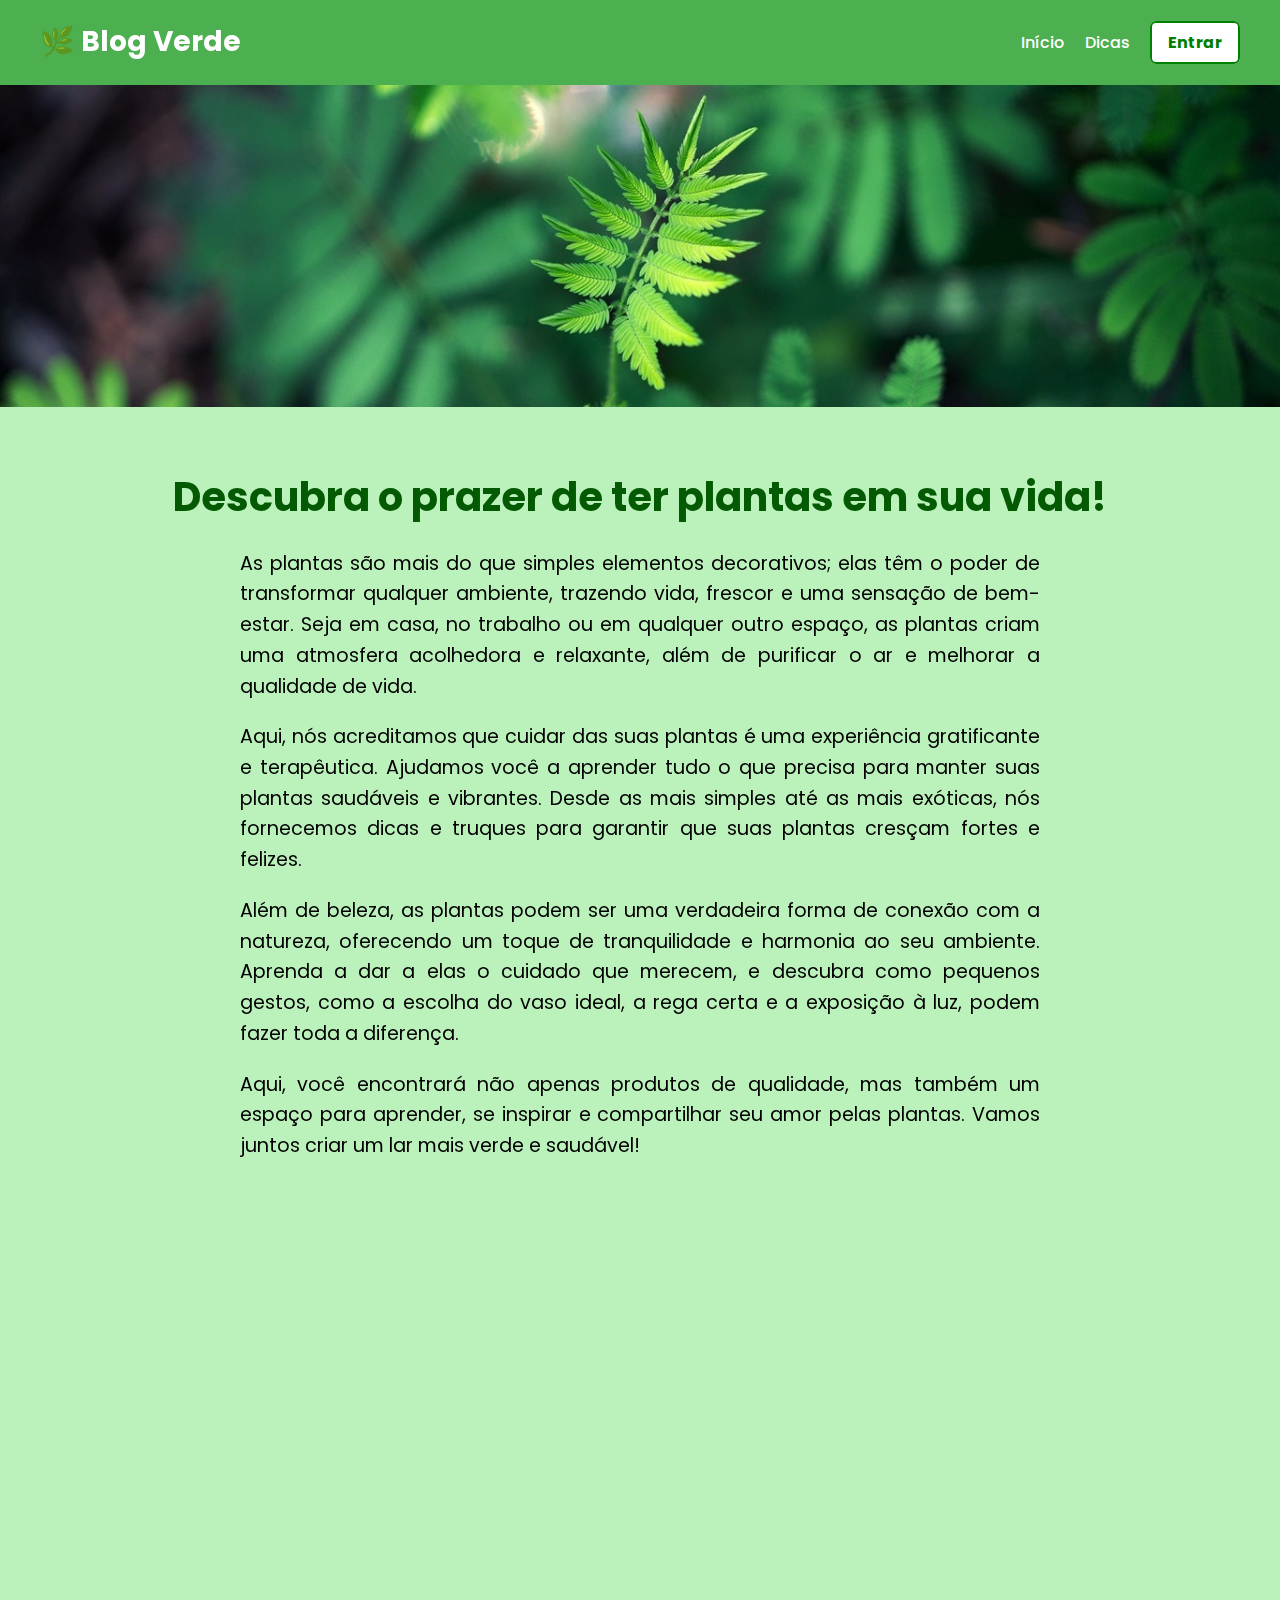
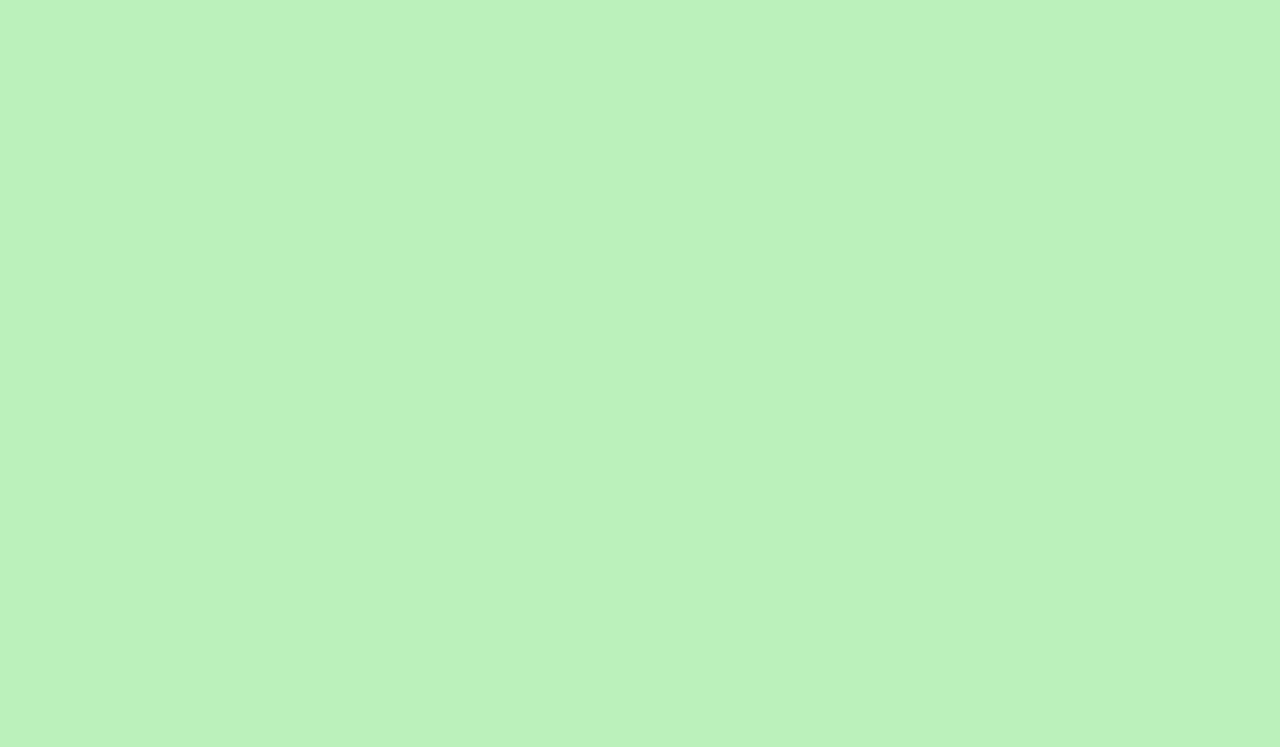
<file: index.html>
<!DOCTYPE html>
<html lang="pt-br">
<head>
    
    <meta charset="UTF-8">
    <meta name="viewport" content="width=device-width, initial-scale=1.0"> 
    <title> 🌿 Blog Verde </title>

    <link rel="stylesheet" href="style.css">
    <link rel="stylesheet" href="https://unpkg.com/aos@next/dist/aos.css"/>
    
</head>

<body>

    <header>
    <div class="logo" data-aos="fade-up">🌿 Blog Verde</div>
    <nav>
      <ul>
        <li><a href="#">Início</a></li>
        <li><a href="#">Dicas</a></li>
        <li><a href="cadastro.html" class="botao-entrar">Entrar</a></li>
      </ul>
    </nav>
  </header>
    
    <img class="fotocabecalho" src="Imagens/fotocabecalho.jpg" alt="Foto do Cabeçalho"> 

    <div class="parte1" data-aos="fade-up"> 
   
    <h1>Descubra o prazer de ter plantas em sua vida!</h1> 

    <p>
        As plantas são mais do que simples elementos decorativos; elas têm o poder de transformar qualquer ambiente, trazendo vida, frescor e uma sensação de bem-estar. Seja em casa, no trabalho ou em qualquer outro espaço, as plantas criam uma atmosfera acolhedora e relaxante, além de purificar o ar e melhorar a qualidade de vida.
    </p>

    <p>
        Aqui, nós acreditamos que cuidar das suas plantas é uma experiência gratificante e terapêutica. Ajudamos você a aprender tudo o que precisa para manter suas plantas saudáveis e vibrantes. Desde as mais simples até as mais exóticas, nós fornecemos dicas e truques para garantir que suas plantas cresçam fortes e felizes.
    </p>

    <p>
        Além de beleza, as plantas podem ser uma verdadeira forma de conexão com a natureza, oferecendo um toque de tranquilidade e harmonia ao seu ambiente. Aprenda a dar a elas o cuidado que merecem, e descubra como pequenos gestos, como a escolha do vaso ideal, a rega certa e a exposição à luz, podem fazer toda a diferença.
    </p>

    <p>
        Aqui, você encontrará não apenas produtos de qualidade, mas também um espaço para aprender, se inspirar e compartilhar seu amor pelas plantas. Vamos juntos criar um lar mais verde e saudável!
    </p>
    </div>

    <div class="parte2" data-aos="fade-up">

    <div class="carrossel">
  <div class="slides" id="slides">
    <img src="Imagens/Cerejeira.jpg" alt="Imagem 1">
    <img src="Imagens/Flores.jpg" alt="Imagem 2">
    <img src="Imagens/Suculentas.jpg" alt="Imagem 3">
    <img src="Imagens/Musgo.jpg" alt="Imagem 4">
    <img src="Imagens/Cacto.jpg" alt="Imagem 5">
  </div>
</div>


    <div class="parte3" data-aos="fade-up">
  <h2 class="subtitle"> • Benefícios de Ter Plantas em Casa </h2>
  <p> Ter plantas em casa vai muito além da estética. Elas ajudam a purificar o ar, reduzem o estresse e podem até melhorar a concentração e a produtividade. 
    Estudos mostram que ambientes com plantas têm um impacto positivo no humor e na saúde mental. Ter um cantinho verde é como trazer um pedaço da natureza para o seu dia a dia.</p>
      
   <h2 class="subtitle"> • Cuidados essenciais para iniciantes </h2>
   <p> Se você está começando agora, não se preocupe! Existem plantas ideais para iniciantes, como suculentas, zamioculcas e jiboias, que exigem pouca manutenção. O segredo está em observar: sinta o solo, veja como a planta reage à luz e evite regar em excesso. Com o tempo, você cria uma conexão natural com suas plantinhas e entende exatamente o que elas precisam.</p>

   <h2 class="subtitle"> • Transforme Seu Espaço com Verde </h2> 
   <p> Uma varanda pequena, um canto da sala ou até o banheiro podem se transformar com a presença de uma planta. Aposte em vasos bonitos, prateleiras com plantas pendentes ou mini hortas na cozinha. Seja criativo! Cada espaço pode ter um toque verde que traz charme, frescor e personalidade.
</p>

</div>

    <script src="https://unpkg.com/aos@next/dist/aos.js"></script>
  <script>
    AOS.init();
  </script>

<script src="SitePlantasJS.js"></script>

</body>

<footer> Feito por Julio Cesar | Biopark Educação | 1º Período de Engenharia de Software
    <a href="https://biopark.com.br/"> </a> </footer>

</html>
</file>
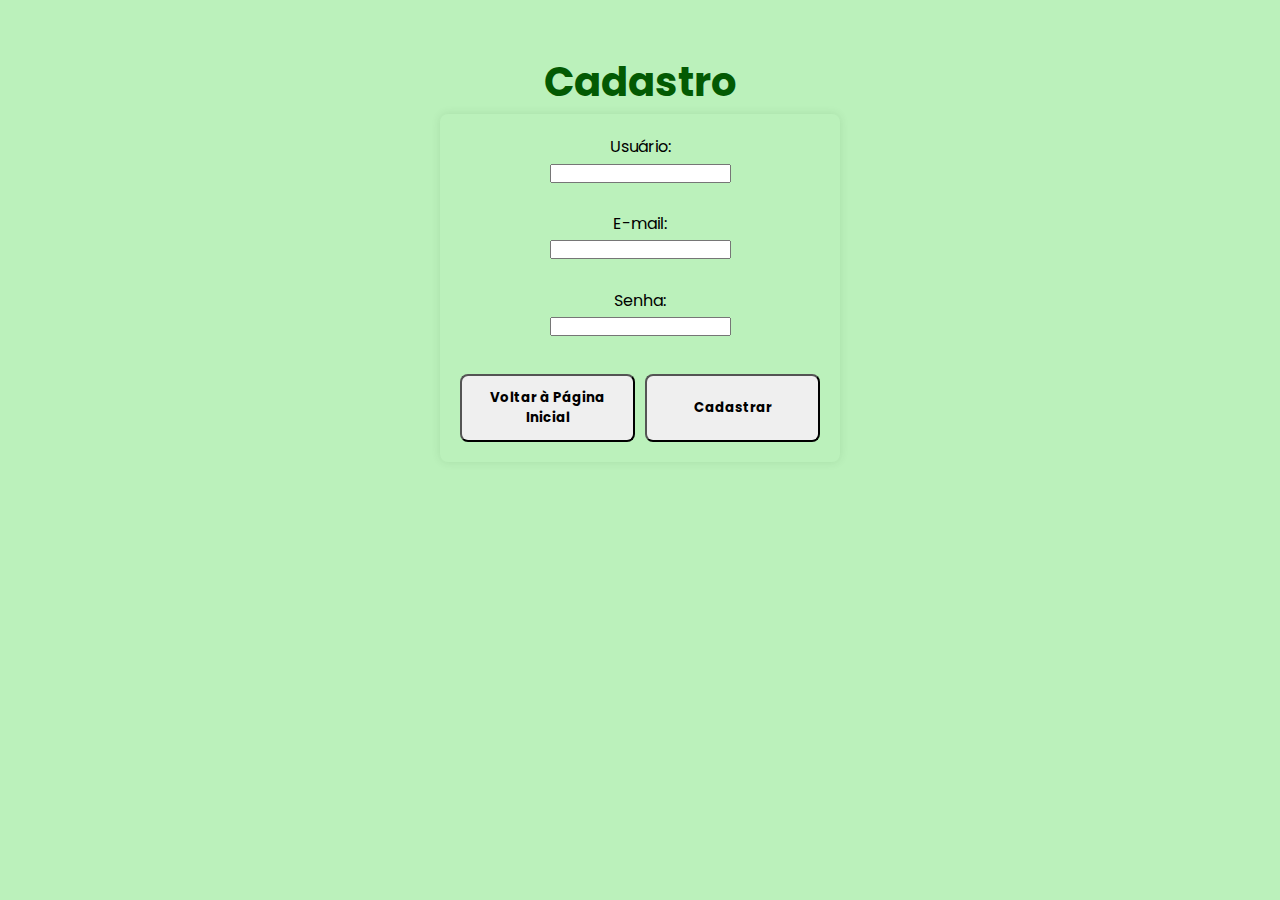
<file: cadastro.html>
<!DOCTYPE html> 

<head>
    <meta charset="UTF-8" />
    <title>Login</title>
    <link rel="stylesheet" href="style.css" />
</head>

<body>

    <img src="Imagens/folhascaindo.png" class="foia" style="left: 5%; animation-delay: 0s; animation-duration: 8s; width: 27px;" />
    <img src="Imagens/folhascaindo.png" class="foia" style="left: 15%; animation-delay: 2s; animation-duration: 6s; width: 20px;" />
    <img src="Imagens/folhascaindo.png" class="foia" style="left: 25%; animation-delay: 4s; animation-duration: 7s; width: 30px;" />
    <img src="Imagens/folhascaindo.png" class="foia" style="left: 35%; animation-delay: 1s; animation-duration: 9s; width: 35px;" />
    <img src="Imagens/folhascaindo.png" class="foia" style="left: 45%; animation-delay: 3s; animation-duration: 8s; width: 27px;" />
    <img src="Imagens/folhascaindo.png" class="foia" style="left: 55%; animation-delay: 5s; animation-duration: 10s; width: 24px;" />
    <img src="Imagens/folhascaindo.png" class="foia" style="left: 65%; animation-delay: 6s; animation-duration: 7s; width: 40px;" />
    <img src="Imagens/folhascaindo.png" class="foia" style="left: 75%; animation-delay: 0.5s; animation-duration: 9s; width: 21px;" />
    <img src="Imagens/folhascaindo.png" class="foia" style="left: 85%; animation-delay: 4.5s; animation-duration: 8s; width: 28px;" />
    <img src="Imagens/folhascaindo.png" class="foia" style="left: 95%; animation-delay: 2.2s; animation-duration: 6.5s; width: 23px;" />

    <h1>Cadastro</h1>

    <form>
        <label for="nome">Usuário:</label><br />
        <input type="text" id="nome" name="nome" /><br /><br />

        <label for="email">E-mail:</label><br />
        <input type="email" id="email" name="email" /><br /><br />

        <label for="senha">Senha:</label><br />
        <input type="password" id="senha" name="senha" /><br /><br />

        <div class="botoes">
            <button onclick="window.location.href='index.html'">Voltar à Página Inicial</button>
            <button type="submit">Cadastrar</button>
        </div>
    </form>

    

</body>
    
</body>
</html>
</file>
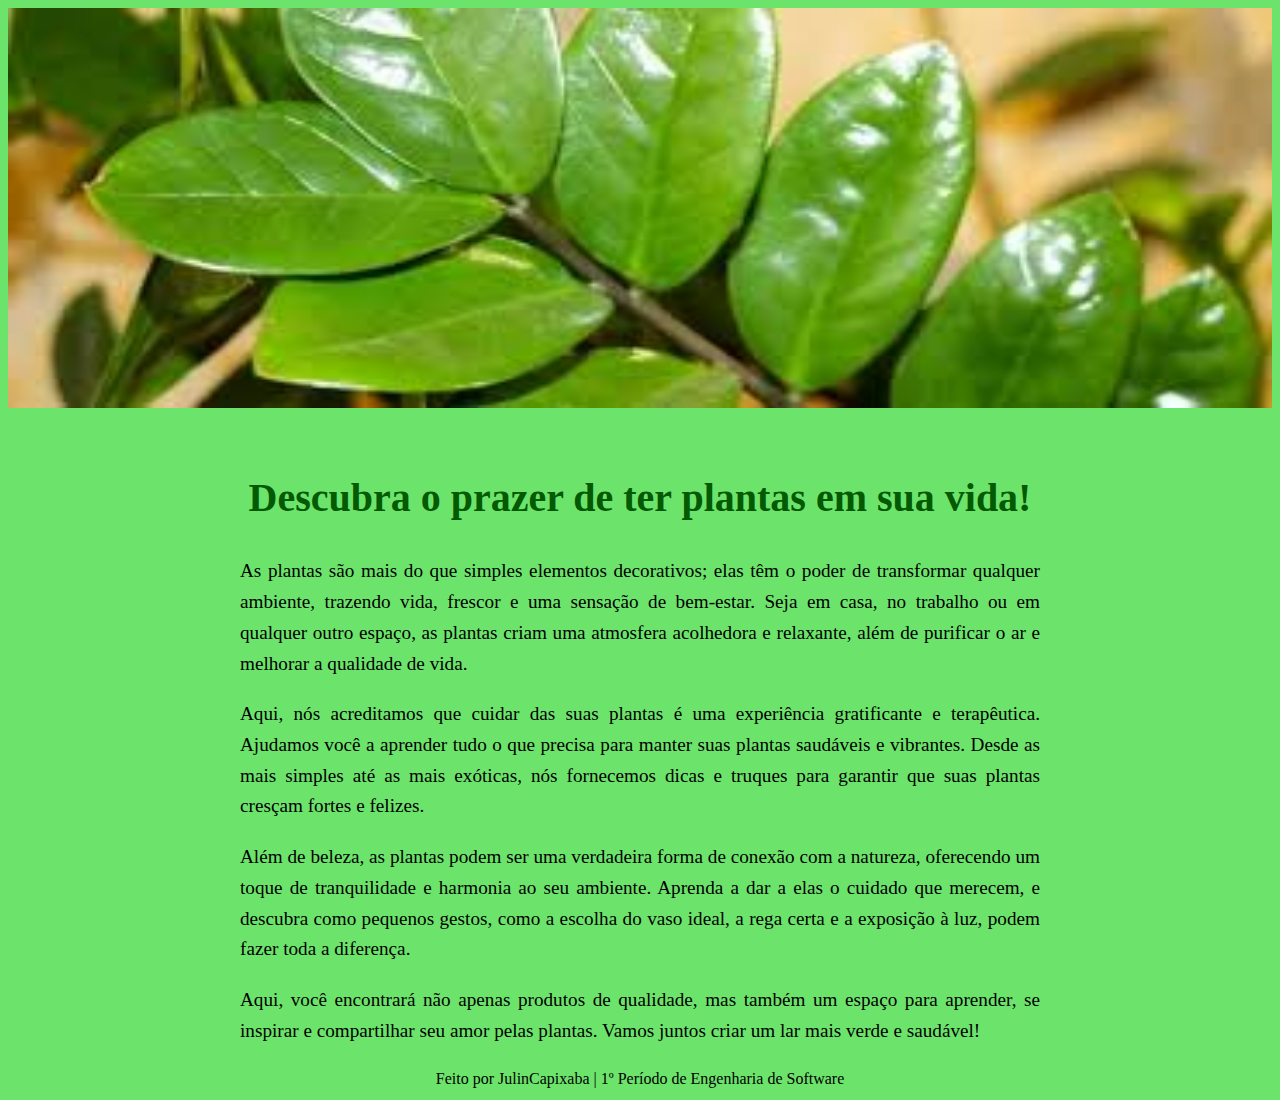
<file: SitePlantas.html>
<!DOCTYPE html>
<html lang="pt-br">
<head>
    <meta charset="UTF-8">
    <meta name="viewport" content="width=device-width, initial-scale=1.0"> 
    <meta http-equiv="X-UA-Compatible" content="ie=edge">
    <title>Blog de Plantas</title>
    
    <style>
        h1 {
            color: rgb(3, 90, 3);
            text-align: center; 
            font-size: 2.5em;
            margin-top: 50px;
        }
body {

  text-align: left;
  line-height: 1.6;
  background-color: #6ce46c
}
        p {
            color: black;
            font-size: 1.2em; 
            line-height: 1.6; 
            margin: 20px auto; 
            max-width: 800px; 
            text-align: justify;
        }
        .imagem {
    height: 400px;
    width: 100%;
        }
   
   footer {
text-align: center;
font-size: medium;

    
   }
    </style>
</head>

<body>

    <img src="[data-uri]" alt="plantas" class="imagem">
    <h1>Descubra o prazer de ter plantas em sua vida!</h1> 

    <p>
        As plantas são mais do que simples elementos decorativos; elas têm o poder de transformar qualquer ambiente, trazendo vida, frescor e uma sensação de bem-estar. Seja em casa, no trabalho ou em qualquer outro espaço, as plantas criam uma atmosfera acolhedora e relaxante, além de purificar o ar e melhorar a qualidade de vida.
    </p>

    <p>
        Aqui, nós acreditamos que cuidar das suas plantas é uma experiência gratificante e terapêutica. Ajudamos você a aprender tudo o que precisa para manter suas plantas saudáveis e vibrantes. Desde as mais simples até as mais exóticas, nós fornecemos dicas e truques para garantir que suas plantas cresçam fortes e felizes.
    </p>

    <p>
        Além de beleza, as plantas podem ser uma verdadeira forma de conexão com a natureza, oferecendo um toque de tranquilidade e harmonia ao seu ambiente. Aprenda a dar a elas o cuidado que merecem, e descubra como pequenos gestos, como a escolha do vaso ideal, a rega certa e a exposição à luz, podem fazer toda a diferença.
    </p>

    <p>
        Aqui, você encontrará não apenas produtos de qualidade, mas também um espaço para aprender, se inspirar e compartilhar seu amor pelas plantas. Vamos juntos criar um lar mais verde e saudável!
    </p>
</body>

<footer> Feito por JulinCapixaba | 1º Período de Engenharia de Software </footer>

</html>
</file>
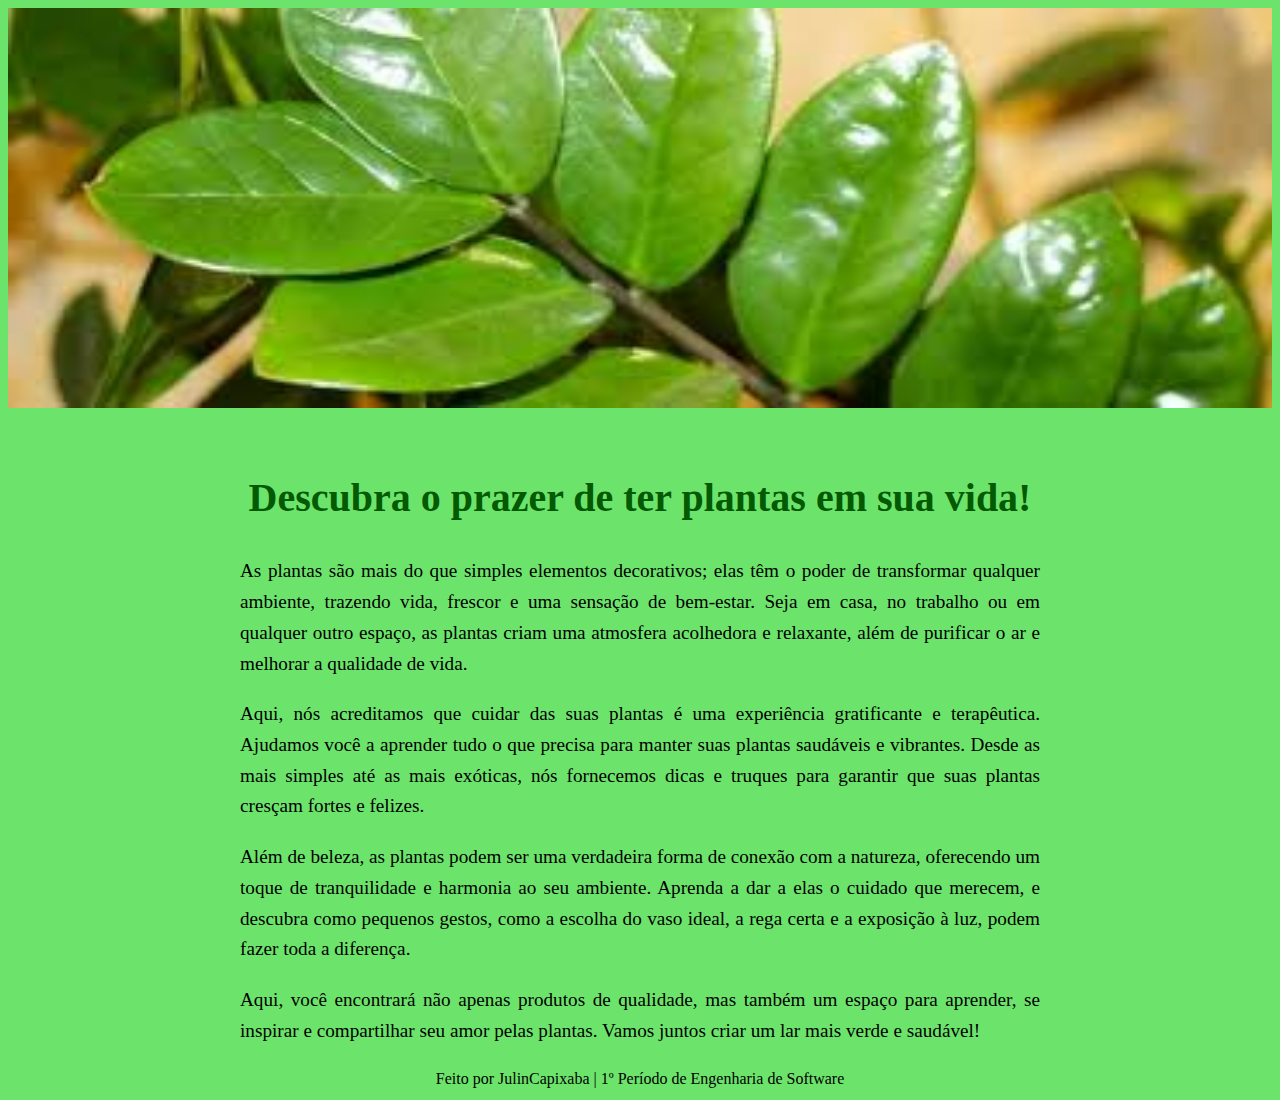
<file: SitePlantas/SitePlantas.html>
<!DOCTYPE html>
<html lang="pt-br">
<head>
    <meta charset="UTF-8">
    <meta name="viewport" content="width=device-width, initial-scale=1.0"> 
    <meta http-equiv="X-UA-Compatible" content="ie=edge">
    <title>Blog de Plantas</title>
    
    <style>
        h1 {
            color: rgb(3, 90, 3);
            text-align: center; 
            font-size: 2.5em;
            margin-top: 50px;
        }
body {

  text-align: left;
  line-height: 1.6;
  background-color: #6ce46c
}
        p {
            color: black;
            font-size: 1.2em; 
            line-height: 1.6; 
            margin: 20px auto; 
            max-width: 800px; 
            text-align: justify;
        }
        .imagem {
    height: 400px;
    width: 100%;
        }
   
   footer {
text-align: center;
font-size: medium;

    
   }
    </style>
</head>

<body>

    <img src="[data-uri]" alt="plantas" class="imagem">
    <h1>Descubra o prazer de ter plantas em sua vida!</h1> 

    <p>
        As plantas são mais do que simples elementos decorativos; elas têm o poder de transformar qualquer ambiente, trazendo vida, frescor e uma sensação de bem-estar. Seja em casa, no trabalho ou em qualquer outro espaço, as plantas criam uma atmosfera acolhedora e relaxante, além de purificar o ar e melhorar a qualidade de vida.
    </p>

    <p>
        Aqui, nós acreditamos que cuidar das suas plantas é uma experiência gratificante e terapêutica. Ajudamos você a aprender tudo o que precisa para manter suas plantas saudáveis e vibrantes. Desde as mais simples até as mais exóticas, nós fornecemos dicas e truques para garantir que suas plantas cresçam fortes e felizes.
    </p>

    <p>
        Além de beleza, as plantas podem ser uma verdadeira forma de conexão com a natureza, oferecendo um toque de tranquilidade e harmonia ao seu ambiente. Aprenda a dar a elas o cuidado que merecem, e descubra como pequenos gestos, como a escolha do vaso ideal, a rega certa e a exposição à luz, podem fazer toda a diferença.
    </p>

    <p>
        Aqui, você encontrará não apenas produtos de qualidade, mas também um espaço para aprender, se inspirar e compartilhar seu amor pelas plantas. Vamos juntos criar um lar mais verde e saudável!
    </p>
</body>

<footer> Feito por JulinCapixaba | 1º Período de Engenharia de Software </footer>
<footer> <a href="https://biopark.com.br/"> </a></footer>

</html>
</file>
<file: style.css>
@import url('https://fonts.googleapis.com/css2?family=Poppins&display=swap');

  * {
  margin: 0;
  padding: 0;
  box-sizing: border-box;
}

header {
  background-color: #4CAF50;
  color: white;

  display: flex;
  justify-content: space-between;
  align-items: center;
  flex-wrap: wrap;
}

.botao-entrar {
  background-color: white;      
  color: green;                 
  padding: 8px 16px;              
  border-radius: 6px;           
  border: 2px solid green;      
  font-weight: bold;            
  transition: all 0.3s ease;    
}

.botao-entrar:hover {
  background-color: green;        
  color: white;                 
}

.logo {
  font-size: 28px;
  font-weight: bold;
}

nav ul {
  list-style: none;
  display: flex;
  gap: 20px;
}

nav a {
  color: white;
  text-decoration: none;
  font-weight: 500;
  transition: color 0.3s;
}

nav a:hover {
  color: #d4ffd4;
}

header {
  background-color: #4CAF50;
  color: white;
  padding: 20px 40px;
  display: flex;
  justify-content: space-between;
  align-items: center;
  flex-wrap: wrap;
}

.logo {
  font-size: 28px;
  font-weight: bold;
}

nav ul {
  list-style: none;
  display: flex;
  gap: 20px;
}

nav a {
  color: white;
  text-decoration: none;
  font-weight: 500;
  transition: color 0.3s;
}

nav a:hover {
  color: #d4ffd4;
}

.fotocabecalho {
  text-align: center;
  width: 100%;
}

h1 {
            color: rgb(3, 90, 3);
            text-align: center; 
            font-size: 2.5em;
            margin-top: 50px;
        }
body {
  
  font-family: 'Poppins', sans-serif;
  text-align: left;
  line-height: 1.6;
  background-color:rgb(187, 241, 187)
}
        p {
            color: black;
            font-size: 1.2em; 
            line-height: 1.6; 
            margin: 20px auto; 
            max-width: 800px; 
            text-align: justify;
        }
        .imagem {
    height: auto;
    width: 100%;
        }

.carrossel {
  width: 600px;
  height: 300px;
  overflow: hidden;
  position: relative;
  margin: auto;
  border-radius: 10px;
}

.slides {
  display: flex;
  width: 100%;
  height: 100%;
  transition: transform 1s ease;
}

.slides img {
  width: 600px;
  height: 300px;
  object-fit: cover;
  flex-shrink: 0;
}

   
   footer {
text-align: center;
font-size: 14px;
color: rgb(133, 12, 12) 
   }

   .subtitle {
    line-height: 1.6; 
            margin: 20px auto; 
            max-width: 800px; 
            text-align: justify;
    color: rgb(10, 44, 4);
   }
    
form {
  text-align: center;
  max-width: 400px;      
    margin: 0 auto;            
    padding: 20px;         
    border-radius: 8px;   
    box-shadow: 0 0 10px rgba(1, 56, 1, 0.1); 
}

.botoes {
  display: flex;
  gap: 10px;
  margin-top: 10px;
  border-radius: 8px;
}

.botoes button {
  font-family: 'Poppins', sans-serif;
  flex: 1;
  padding: 12px; 
  font-weight: bold;
  cursor: pointer;
  border-radius: 8px;
}

.botoes button:hover {
  background-color: #1f4d20;  
  color: #fff;                
  transform: scale(1.05);     
  transition: all 0.3s ease;  
  border-radius: 8px;
}

.foia {
    position: fixed;
    top: -50px;                 
    width: 25px;                
    opacity: 0.8;
    animation-name: fall;
    animation-timing-function: linear;
    animation-iteration-count: infinite;
    pointer-events: none;      
  }
  
  @keyframes fall {
    0% {
      top: -50px;
      transform: translateX(0) rotate(0deg);
      opacity: 0.8;
    }

    80% {
      opacity: 0.8;

    }
    100% {
      top: 110vh;             
      transform: translateX(100px) rotate(360deg);
      opacity: 0;
    }
}
</file>
